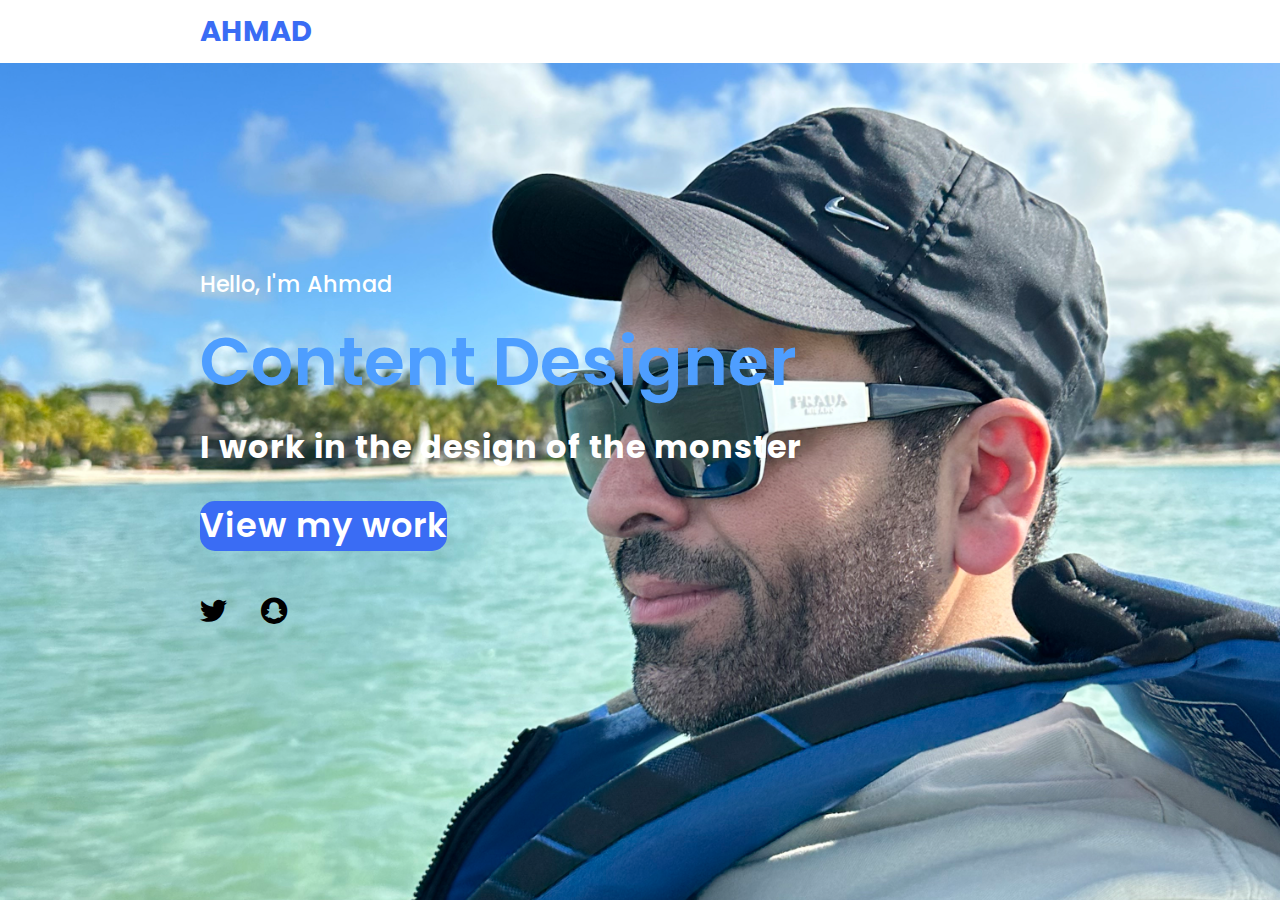
<file: 13332/index.html>
<!DOCTYPE html>
<html lang="en">
<head>
    <meta charset="UTF-8">
    <meta name="viewport" content="width=device-width, initial-scale=1.0">
    <link rel="stylesheet" href="https://cdnjs.cloudflare.com/ajax/libs/font-awesome/5.15.4/css/all.min.css">
  <link rel="stylesheet" href="style.css">
    <title>Ahmad profile</title>
</head>
<body>


  <header>
      <a href="a" class="logo">Ahmad</a>
      <nav class="navigation">
      <a href="file:///C:/Users/w2/OneDrive/Desktop/12333/13332/services/services.html"></a>
      </nav>
  </header> 
  
  
  
<section class="main">
     <div>
    <h2>Hello, I'm Ahmad<br><span>Content Designer</span></h2>
    <h3>I work in the design of the monster</h3>
    <a href="#projects"  class="main-btn">View my work <a href=""></a></a>
    <div class="social-icons">
        <a href="https://x.com/t_ahmad99?s=21"><i class="fab fa-twitter" id="sociel"></i></a>
     <a href="https://www.snapchat.com/add/ak_kosyer"><i class="fab fa-snapchat" id="sociel"></i></a>
    </div>
     </div>
</section>
    

    


    
</body>
</html>
</file>
<file: 13332/style.css>
@import url('https://fonts.googleapis.com/css2?family=Poppins:ital,wght@0,100;0,200;0,300;0,400;0,500;0,600;0,700;0,800;0,900;1,100;1,200;1,300;1,400;1,500;1,600;1,700;1,800;1,900&display=swap');

*{
    font-family: "Poppins", sans-serif; 
    margin: 0%;
    padding: 0%;
    box-sizing: border-box;
    scroll-behavior: smooth;
}



header{
   background-color: #fff; 
   width: 100%;
   position: fixed;
   z-index: 999;
   display: flex;
   justify-content: space-between;
   align-items: center;
   padding: 10px 200px;
}

.logo{
    text-decoration: none;
    color: #3a6cf4;
    text-transform: uppercase;
    font-weight: 700;
    font-size: 1.8em;
}

.navigation a{
    color: #3a6cf4;
    text-decoration: none;
    font-size: 1.1en;
    font-weight: 500;
    padding-left: 30px;
}


.navigation a:hover{
    color: #601cfc;
}



section{
    padding: 100px 200px;
}

.main {
    width: 100%;
    min-height: 100vh;
    display: flex;
    align-items: center;

    background: url(images/IMG_1963.JPG)no-repeat;
    background-size: cover;
    background-position: center;
    background-attachment: fixed;
}

.main h2{
    color: white;
    font-size: 1.4em;
    font-weight: 500;
}

.main h2 span {

  display: inline-block;
  margin-top: 10px;
    color: #4e9eff;
    font-size: 3em;
    font-weight: 600;
}


.main h3{
    color: #fff;
    font-size: 2em;
    font-weight: 700;
    letter-spacing: 1px;
    margin-top: 10px;
    margin-bottom: 30px;
}

.main-btn {
    color: #fff;
    background-color: #3a6cf4;
    text-decoration: none;
    font-size: 2.1em;
    font-weight: 600;
    display: inline-block;
    padding: 0,9375em 2.1875em;
    letter-spacing: 1px;
    border-radius: 15px;
    margin-bottom: 40px;
    transition: 1s ease;
}

.main-btn:hover{
    background-color: #0a49f6;
    transform: scale(1.1);
}

.social-icons a {
color: #fff;
font-size: 1.7em;
padding-right: 30px;
}


.title {
    display: flex;
    justify-content: center;
    color: #3a6cf4;
    font-size: 2.2am;
    font-weight: 800;
    margin-bottom: 30px;
}


.content {
    display: flex;
    justify-content: center;
    flex-direction: row;
    flex-wrap: wrap;
}

.card{
    background-color: #fff;
    width: 21.25em;
    box-shadow: 0 5px 25px rgba(1 1 1 / 15%);
    border-radius: 10px;
    padding: 25px;
    margin: 15px;
}

.title {
    display: flex;
    justify-content: center;
    color: #3a6cf4;
    font-size: 2.2am;
    font-weight: 800;
    margin-bottom: 30px;
    margin-top: 15vh;
}

.icon {
    color: #3a6cf4;
    font-size: 5vh;
    text-align: center;
}

i {
color: #000;
}

/*#################

#################*/
</file>
